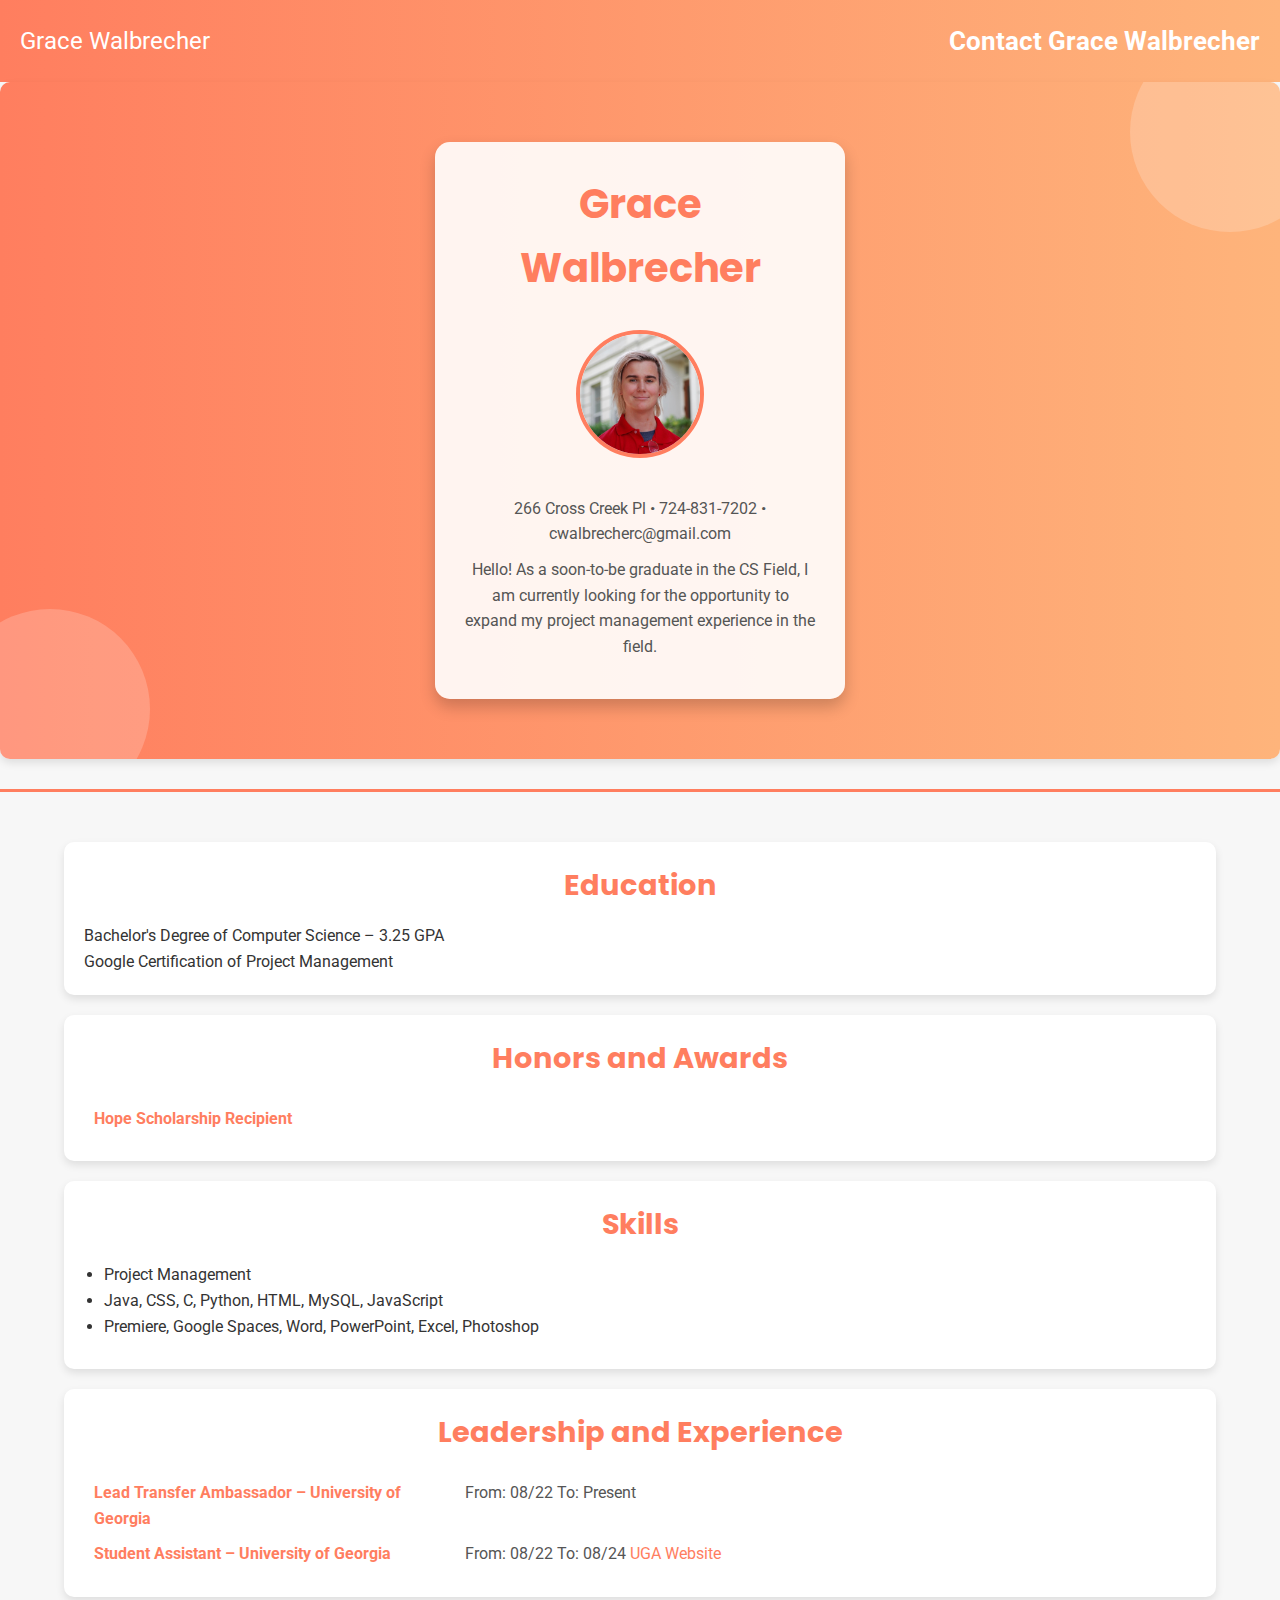
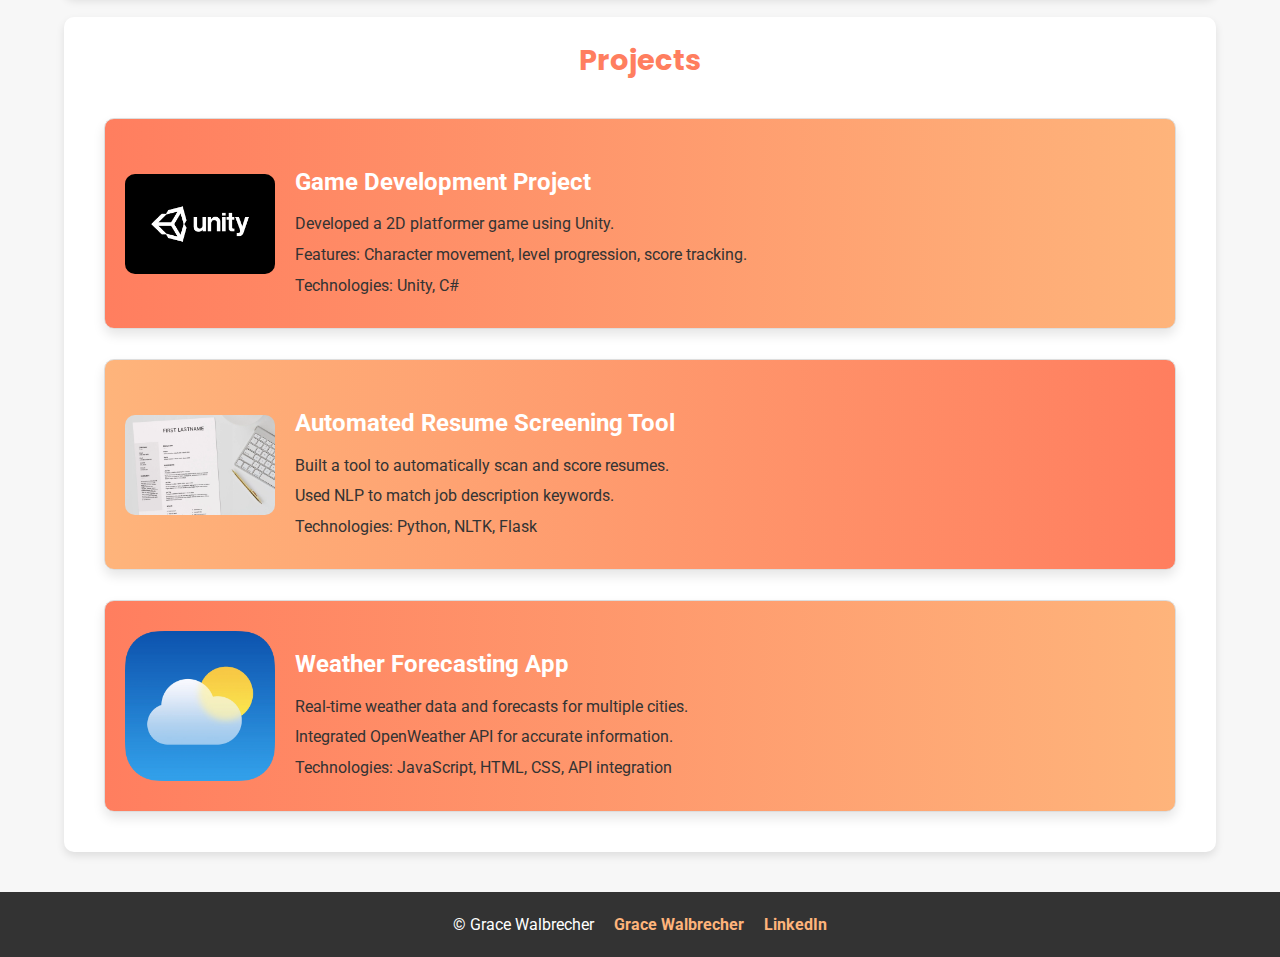
<file: index.html>
<!DOCTYPE html>
<html lang="en">
<head>
    <meta charset="UTF-8">
    <meta name="viewport" content="width=device-width, initial-scale=1.0">
    <title>Grace Walbrecher</title>
    <link rel="stylesheet" href="CSS/style.css">
    <link href="https://fonts.googleapis.com/css2?family=Poppins:wght@400;700&family=Roboto:wght@400;700&display=swap" rel="stylesheet">
</head>
<body>

    <!-- Navigation -->
    <nav>
        <p>Grace Walbrecher</p>
        <p><a href="contact.html">Contact Grace Walbrecher</a></p>
    </nav>

    <!-- Splash Section with Card -->
    <section class="splash">
        <div class="card">
            <h1>Grace Walbrecher</h1>
            <img src="Image/grace_walbrecher.png" alt="Grace Walbrecher">
            <p class="address">266 Cross Creek Pl &#8226; 724-831-7202 &#8226; cwalbrecherc@gmail.com</p>
            <p class="tagline">Hello! As a soon-to-be graduate in the CS Field, I am currently looking for the opportunity to expand my project management experience in the field.</p>
        </div>
    </section>

    <hr>

    <!-- Main Content Area with Grid Layout -->
    <div class="main-content">
        <!-- Section: Education -->
        <section class="education-section">
            <h2>Education</h2>
            <p>Bachelor's Degree of Computer Science – 3.25 GPA</p>
            <p>Google Certification of Project Management</p>
        </section>

        <!-- Section: Honors and Awards -->
        <section>
            <h2>Honors and Awards</h2>
            <dl>
                <dt>Hope Scholarship Recipient</dt>
            </dl>
        </section>

        <!-- Section: Skills -->
        <section>
            <h2>Skills</h2>
            <ul>
                <li>Project Management</li>
                <li>Java, CSS, C, Python, HTML, MySQL, JavaScript</li>
                <li>Premiere, Google Spaces, Word, PowerPoint, Excel, Photoshop</li>
            </ul>
        </section>

        <!-- Section: Leadership and Experience -->
        <section>
            <h2>Leadership and Experience</h2>
            <dl>
                <dt>Lead Transfer Ambassador – University of Georgia</dt>
                <dd>From: 08/22 To: Present</dd>
                <dt>Student Assistant – University of Georgia</dt>
                <dd>From: 08/22 To: 08/24 <a href="https://www.uga.edu" target="_blank">UGA Website</a></dd>
            </dl>
        </section>

        <!-- Section: Projects -->
        <section>
            <h2>Projects</h2>
            <div class="project-container">
                <div class="project-card">
                    <img src="Image/game_project.png" alt="Game Development Project" class="project-image">
                    <div class="project-details">
                        <h3>Game Development Project</h3>
                        <ul>
                            <li>Developed a 2D platformer game using Unity.</li>
                            <li>Features: Character movement, level progression, score tracking.</li>
                            <li>Technologies: Unity, C#</li>
                        </ul>
                    </div>
                </div>
                <div class="project-card">
                    <img src="Image/resume_tool.png" alt="Automated Resume Screening Tool" class="project-image">
                    <div class="project-details">
                        <h3>Automated Resume Screening Tool</h3>
                        <ul>
                            <li>Built a tool to automatically scan and score resumes.</li>
                            <li>Used NLP to match job description keywords.</li>
                            <li>Technologies: Python, NLTK, Flask</li>
                        </ul>
                    </div>
                </div>
                <div class="project-card">
                    <img src="Image/weather_app.png" alt="Weather Forecasting App" class="project-image">
                    <div class="project-details">
                        <h3>Weather Forecasting App</h3>
                        <ul>
                            <li>Real-time weather data and forecasts for multiple cities.</li>
                            <li>Integrated OpenWeather API for accurate information.</li>
                            <li>Technologies: JavaScript, HTML, CSS, API integration</li>
                        </ul>
                    </div>
                </div>
            </div>
        </section>
    </div>

    <!-- Footer -->
    <footer>
        <p>&copy; Grace Walbrecher</p>
        <p><a href="index.html">Grace Walbrecher</a></p>
        <p><a href="https://www.linkedin.com/in/grace-walbrecher-9b9213236/" target="_blank">
            <i class="fab fa-linkedin"></i> LinkedIn</a>
        </p>
    </footer>

</body>
</html>
</file>
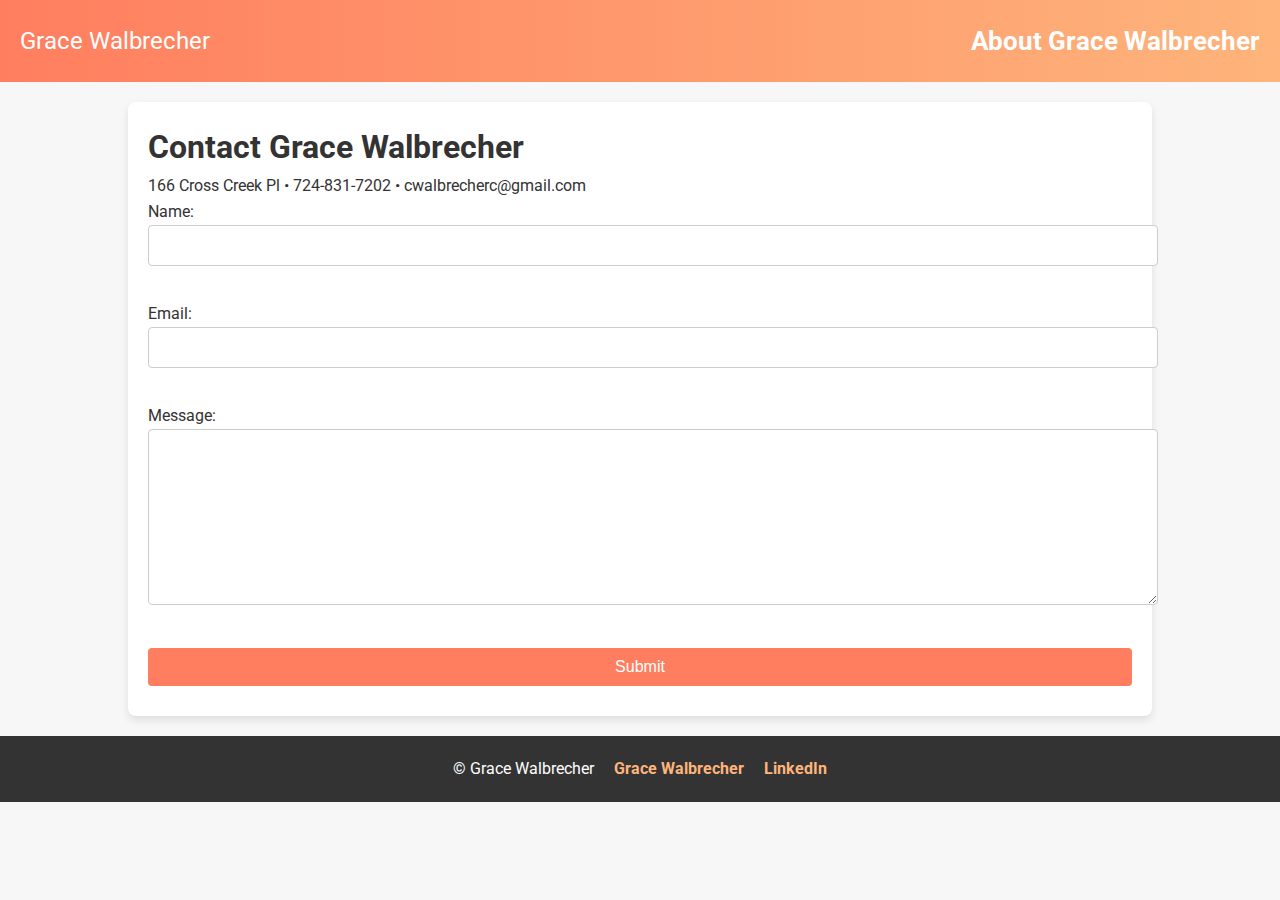
<file: contact.html>
<!DOCTYPE html>
<html lang="en">
<head>
    <meta charset="UTF-8">
    <meta name="viewport" content="width=device-width, initial-scale=1.0">
    <title>Contact Grace Walbrecher</title>
    <link rel="stylesheet" href="CSS/style.css">
    <link href="https://fonts.googleapis.com/css2?family=Roboto:wght@400;700&display=swap" rel="stylesheet">
</head>
<body>

    <!-- Navigation -->
    <nav>
        <p>Grace Walbrecher</p>
        <p><a href="index.html">About Grace Walbrecher</a></p>
    </nav>

    <!-- Section: Contact -->
    <section class="one-col">
        <h1>Contact Grace Walbrecher</h1>
        <p>166 Cross Creek Pl &#8226; 724-831-7202 &#8226; cwalbrecherc@gmail.com</p>
        
        <!-- Contact Form -->
        <form action="mailto:cwalbrecherc@gmail.com" method="post" enctype="text/plain">
            <label for="name">Name:</label><br>
            <input type="text" id="name" name="name" required><br><br>

            <label for="email">Email:</label><br>
            <input type="email" id="email" name="email" required><br><br>

            <label for="message">Message:</label><br>
            <textarea id="message" name="message" style="width:100%;height:150px;" required></textarea><br><br>

            <input type="submit" value="Submit">
        </form>
    </section>

    <!-- Footer -->
    <footer>
        <p>&copy; Grace Walbrecher</p>
        <p><a href="index.html">Grace Walbrecher</a></p>
        <p><a href="https://www.linkedin.com/in/grace-walbrecher-9b9213236/" target="_blank">
            <i class="fab fa-linkedin"></i> LinkedIn</a>
        </p>
    </footer>

</body>
</html>
</file>
<file: CSS/style.css>
/* General Reset */
body, h1, h2, p, ul, dl, footer, nav, section {
    margin: 0;
    padding: 0;
    box-sizing: border-box;
}

body {
    font-family: 'Roboto', sans-serif;
    background-color: #f7f7f7;
    color: #333;
    line-height: 1.6;
}

/* Navigation Styling */
nav {
    background: linear-gradient(90deg, #ff7e5f, #feb47b);
    color: #ffffff;
    padding: 20px;
    display: flex;
    justify-content: space-between;
    align-items: center;
}

nav p {
    margin: 0;
    font-size: 1.5em;
}

nav a {
    color: #ffffff;
    text-decoration: none;
    font-weight: bold;
    font-size: 1.1em;
}

nav a:hover {
    color: #ffdd57;
}

/* Splash Section Styling */
.splash {
    background: linear-gradient(to right, #ff7e5f, #feb47b);
    color: #ffffff;
    padding: 60px 20px;
    text-align: center;
    display: flex;
    justify-content: center;
    align-items: center;
    flex-direction: column;
    min-height: 60vh;
    position: relative;
    overflow: hidden;
}

.splash::before {
    content: '';
    position: absolute;
    top: -50px;
    right: -50px;
    width: 200px;
    height: 200px;
    background: rgba(255, 255, 255, 0.2);
    border-radius: 50%;
}

.splash::after {
    content: '';
    position: absolute;
    bottom: -50px;
    left: -50px;
    width: 200px;
    height: 200px;
    background: rgba(255, 255, 255, 0.2);
    border-radius: 50%;
}

.splash .card {
    background-color: rgba(255, 255, 255, 0.9);
    color: #333;
    padding: 30px;
    border-radius: 15px;
    box-shadow: 0 8px 16px rgba(0, 0, 0, 0.2);
    text-align: center;
    width: 350px;
    max-width: 90%;
}

.splash h1 {
    font-family: 'Poppins', sans-serif;
    font-size: 2.5em;
    color: #ff7e5f;
    margin-bottom: 10px;
}

.splash img {
    border-radius: 50%;
    border: 4px solid #ff7e5f;
    width: 120px;
    height: 120px;
    margin: 20px 0;
}

.splash .address, .splash .tagline {
    font-style: normal;
    font-size: 1em;
    color: #555;
    margin: 10px 0;
}

/* Main Section Styling */
.main-content {
    display: grid;
    grid-template-columns: 1fr;
    gap: 20px;
    padding: 20px;
    margin: 20px auto;
    width: 90%;
    max-width: 1200px;
}

/* Section Headings */
h2 {
    font-family: 'Poppins', sans-serif;
    font-size: 1.8em;
    color: #ff7e5f;
    text-align: center;
    margin-bottom: 15px;
}

/* Section Styling */
section {
    background-color: #ffffff;
    padding: 20px;
    border-radius: 10px;
    box-shadow: 0 4px 8px rgba(0, 0, 0, 0.1);
}

/* Unordered List Styling */
ul {
    list-style-type: disc;
    margin: 10px 0;
    padding-left: 20px;
}

li {
    font-size: 1em;
    color: #333;
}

/* Description List Styling */
dl {
    display: grid;
    grid-template-columns: 1fr 2fr;
    gap: 10px;
    padding: 10px;
}

dt {
    font-weight: bold;
    color: #ff7e5f;
}

dd {
    margin-left: 0;
    color: #555;
}

/* Enhanced Projects Section Styling */
.project-container {
    display: grid;
    grid-template-columns: 1fr;
    gap: 30px;
    padding: 20px;
}

.project-card {
    background-color: #ffffff;
    border: 1px solid #ddd;
    border-radius: 10px;
    box-shadow: 0 6px 12px rgba(0, 0, 0, 0.1);
    padding: 20px;
    display: flex;
    align-items: center;
    transition: transform 0.3s, box-shadow 0.3s;
}

.project-card:hover {
    transform: translateY(-5px);
    box-shadow: 0 10px 20px rgba(0, 0, 0, 0.2);
}

.project-card:nth-child(even) {
    background: linear-gradient(to left, #ff7e5f, #feb47b);
    color: #fff;
}

.project-card:nth-child(odd) {
    background: linear-gradient(to right, #ff7e5f, #feb47b);
    color: #fff;
}

.project-image {
    width: 150px;
    height: auto;
    margin-right: 20px;
    border-radius: 10px;
}

.project-details {
    flex: 1;
}

.project-details h3 {
    font-size: 1.5em;
    margin-bottom: 10px;
    color: #fff;
}

.project-details ul {
    list-style-type: none;
    padding: 0;
    color: #fff;
}

.project-details ul li {
    margin-bottom: 5px;
}

/* Horizontal Rule Styling */
hr {
    border: 0;
    border-top: 3px solid #ff7e5f;
    margin: 30px 0;
}

/* Footer Styling */
footer {
    background-color: #333;
    color: #ffffff;
    padding: 20px;
    text-align: center;
    display: flex;
    justify-content: center;
    gap: 20px;
    align-items: center;
    flex-wrap: wrap;
}

footer a {
    color: #feb47b;
    text-decoration: none;
    font-weight: bold;
}

footer a:hover {
    color: #ffffff;
}

/* Contact Page Styling */
.one-col {
    width: 80%;
    margin: 20px auto;
    padding: 20px;
    background-color: #ffffff;
    border-radius: 8px;
    box-shadow: 0 4px 8px rgba(0, 0, 0, 0.1);
}

form input, form textarea {
    width: 100%;
    padding: 12px;
    margin-bottom: 10px;
    border: 1px solid #ccc;
    border-radius: 4px;
}

input[type="submit"] {
    background-color: #ff7e5f;
    color: #ffffff;
    padding: 10px 20px;
    border: none;
    border-radius: 4px;
    cursor: pointer;
    font-size: 1em;
}

input[type="submit"]:hover {
    background-color: #feb47b;
}

/* Link Styling */
a {
    color: #ff7e5f;
    text-decoration: none;
}

a:hover {
    color: #ffdd57;
    text-decoration: underline;
}
</file>
